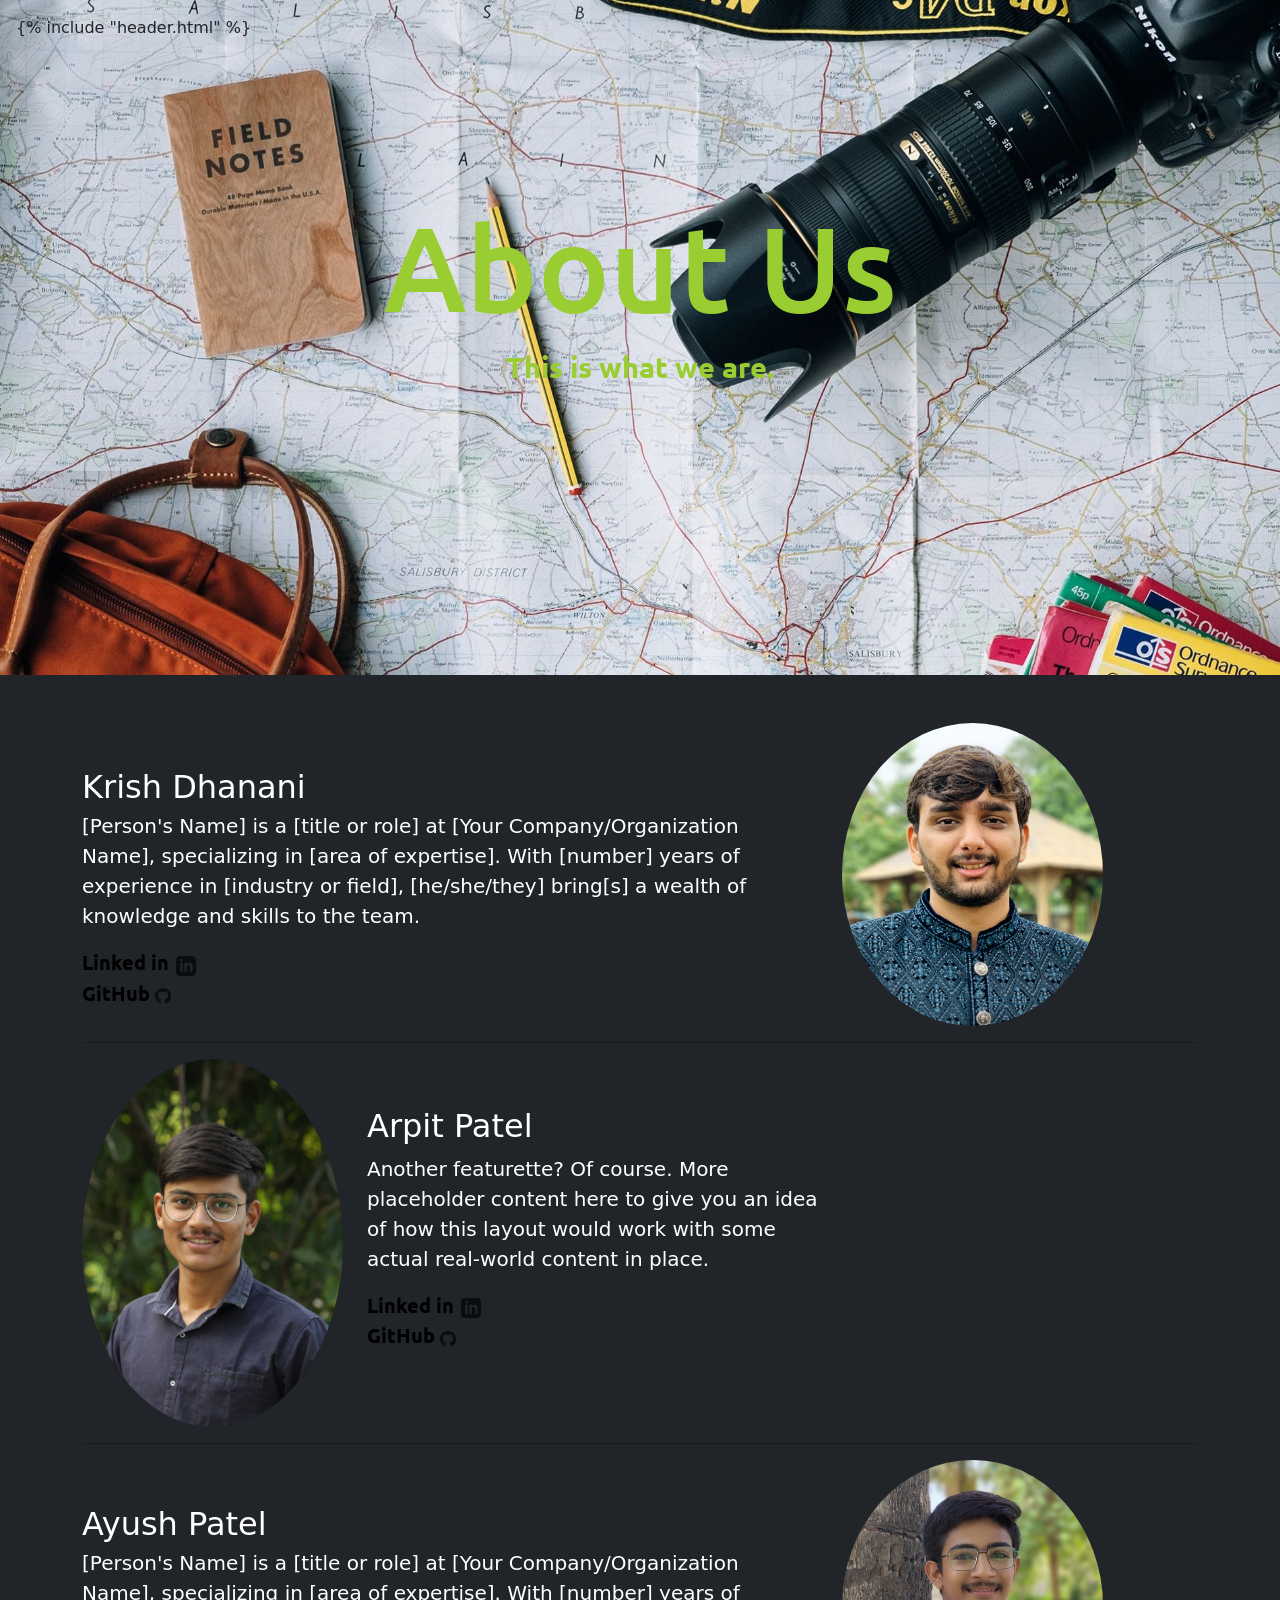
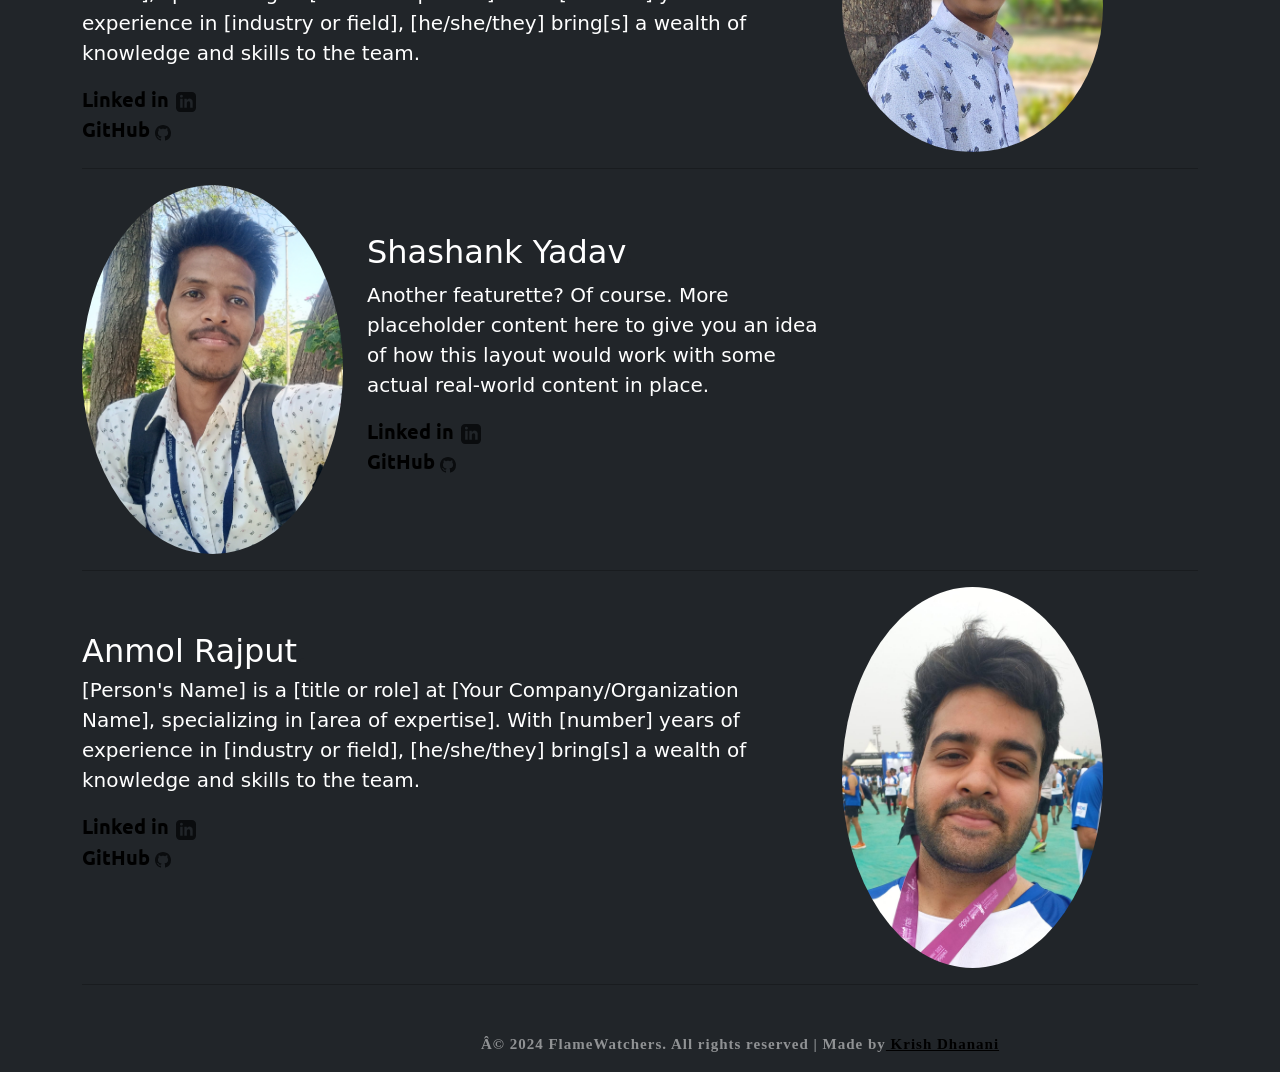
<file: templates/About.html>
<!DOCTYPE html>
<html>
    <head>
        <title>FlameWatchers</title>
        <style>
            a.no-underline{
                font-weight: bold;
                text-decoration: none;
                font-family: "Ubuntu";
                color: orange;
            }
            a.no-underline1{
                font-weight: bold;
                text-decoration: none;
                font-family: "Ubuntu";
                color: black;
            }
            .about{
                background: url("../static/assets/img/about-bg.jpg");
                background-size: cover;
                height: 75vh;
            }

            .h1{
                font-weight: bold;
            }

            .abb{
                justify-content: center;
                align-items: center;
                text-align: center;
                margin-top: 150px !important;
                color: yellowgreen;
                font-family: "Ubuntu";
                font-weight: bold;
                font-size: 29px;
            }
            .atitle{
                font-size: 120px;
            }
            .f{
                justify-content: center;
                align-items: center;
                text-align: center;
            }
            .fcolor{
                color: black;
            }
            .arpitphoto{
                border-radius: 50%
            }
            .txtcolor{
                color: white;
            }
            .bold{
                font-family: "Merriweather";
                font-weight: bolder;
                font-size: 15px;
                color: white;
                letter-spacing: 1px;
                margin-left: 200px;
                  margin-top: 100px;
                }
        </style>

        <link
            href="https://cdn.jsdelivr.net/npm/bootstrap@5.3.3/dist/css/bootstrap.min.css"
            rel="stylesheet"
            integrity="sha384-QWTKZyjpPEjISv5WaRU9OFeRpok6YctnYmDr5pNlyT2bRjXh0JMhjY6hW+ALEwIH"
            crossorigin="anonymous"
        >
        <link rel="preconnect" href="https://fonts.googleapis.com">
<link rel="preconnect" href="https://fonts.gstatic.com" crossorigin>
<link href="https://fonts.googleapis.com/css2?family=Ubuntu:ital,wght@0,300;0,400;0,500;0,700;1,300;1,400;1,500;1,700&display=swap" rel="stylesheet">

</head>
<body class="bg-dark">
    <div class="about">
        <div class="cover-container d-flex w-100 h-100 p-3 mx-auto flex-column">
            <nav class="mb-1">
                <div>
                    {% include "header.html" %}
            </nav>
            <div class="row gx-4 gx-lg-5 justify-content-center ">
              <div class="col-md-10 col-lg-8 col-xl-7">
                <div class="page-heading abb">
                  <h1 class="atitle">About Us</h1>
                  <span class="subheading">This is what we are.</span>
                </div>
              </div>
            </div>
        </div>
    </div>


    <main class="container mt-5">
        <div class="row featurette">
          <div class="col-md-8 mt-5">
            <h2 class="featurette-heading txtcolor font-weight-bold lh-1">Krish Dhanani<span class="text-body-secondary">.</span></h2>
            <p class="lead txtcolor">[Person's Name] is a [title or role] at [Your Company/Organization Name], specializing in [area of expertise]. With [number] years of experience in [industry or field], [he/she/they] bring[s] a wealth of knowledge and skills to the team.</p>
            <a class="lead no-underline1 txtcolor">Linked in
                <a href="https://www.linkedin.com/in/krish-dhanani/">
                <svg xmlns="http://www.w3.org/2000/svg" fill="none" height="24" width="24" viewBox="0 0 24 24"><title>Linkedin Icon</title><path fill="#0A0C0E" fill-rule="evenodd" d="M18.667 17.834h-2.5v-4.667c0-2.811-3.333-2.6-3.333 0v4.667h-2.5V8.667h2.5v1.467a3.167 3.167 0 0 1 5.833 2.066v5.634ZM7.422 7.612a1.478 1.478 0 1 1 1.456-1.467c0 .806-.65 1.46-1.456 1.467Zm1.244 10.22h-2.5V8.667h2.5v9.167ZM17.833 2H6.167A4.167 4.167 0 0 0 2 6.167v11.666A4.167 4.167 0 0 0 6.167 22h11.666A4.167 4.167 0 0 0 22 17.833V6.167A4.167 4.167 0 0 0 17.833 2Z" clip-rule="evenodd"></path></svg></a>
                </a>
              <br>
              <a class="lead no-underline1 txtcolor">GitHub
                  <a href="https://github.com/KrishDhanani">
                  <svg xmlns="http://www.w3.org/2000/svg" width="16" height="16" fill="currentColor" class="bi bi-github" viewBox="0 0 16 16"><path fill="#0A0C0E" d="M8 0C3.58 0 0 3.58 0 8c0 3.54 2.29 6.53 5.47 7.59.4.07.55-.17.55-.38 0-.19-.01-.82-.01-1.49-2.01.37-2.53-.49-2.69-.94-.09-.23-.48-.94-.82-1.13-.28-.15-.68-.52-.01-.53.63-.01 1.08.58 1.23.82.72 1.21 1.87.87 2.33.66.07-.52.28-.87.51-1.07-1.78-.2-3.64-.89-3.64-3.95 0-.87.31-1.59.82-2.15-.08-.2-.36-1.02.08-2.12 0 0 .67-.21 2.2.82.64-.18 1.32-.27 2-.27s1.36.09 2 .27c1.53-1.04 2.2-.82 2.2-.82.44 1.1.16 1.92.08 2.12.51.56.82 1.27.82 2.15 0 3.07-1.87 3.75-3.65 3.95.29.25.54.73.54 1.48 0 1.07-.01 1.93-.01 2.2 0 .21.15.46.55.38A8.01 8.01 0 0 0 16 8c0-4.42-3.58-8-8-8"/></svg></a>
              </a>
          </div>
          <div class="col-md-3">
            <img src="../static/assets/img/krish.jpg" class="bd-placeholder-img rounded-circle bd-placeholder-img-lg featurette-image img-fluid mx-auto" alt="Your Image Alt Text">
          </div>
        </div>
        <hr class="fcolor featurette-divider">
        <div class="row featurette">
          <div class="col-md-5 order-md-1 mt-5">
            <h2 class="featurette-heading font-weight-bold txtcolor">Arpit Patel<span class="text-body-secondary">.</span></h2>
            <p class="lead txtcolor">Another featurette? Of course. More placeholder content here to give you an idea of how this layout would work with some actual real-world content in place.</p>
            <a class="lead no-underline1 txtcolor">Linked in
                <a href="https://www.linkedin.com/in/arpit-patel-016aa8270?utm_source=share&utm_campaign=share_via&utm_content=profile&utm_medium=android_app">
                <svg xmlns="http://www.w3.org/2000/svg" fill="none" height="24" width="24" viewBox="0 0 24 24"><title>Linkedin Icon</title><path fill="#0A0C0E" fill-rule="evenodd" d="M18.667 17.834h-2.5v-4.667c0-2.811-3.333-2.6-3.333 0v4.667h-2.5V8.667h2.5v1.467a3.167 3.167 0 0 1 5.833 2.066v5.634ZM7.422 7.612a1.478 1.478 0 1 1 1.456-1.467c0 .806-.65 1.46-1.456 1.467Zm1.244 10.22h-2.5V8.667h2.5v9.167ZM17.833 2H6.167A4.167 4.167 0 0 0 2 6.167v11.666A4.167 4.167 0 0 0 6.167 22h11.666A4.167 4.167 0 0 0 22 17.833V6.167A4.167 4.167 0 0 0 17.833 2Z" clip-rule="evenodd"></path></svg></a>
                </a>
              <br>
              <a class="lead no-underline1 txtcolor">GitHub
                  <a href="https://github.com/KrishDhanani">
                  <svg xmlns="http://www.w3.org/2000/svg" width="16" height="16" fill="currentColor" class="bi bi-github" viewBox="0 0 16 16"><path fill="#0A0C0E" d="M8 0C3.58 0 0 3.58 0 8c0 3.54 2.29 6.53 5.47 7.59.4.07.55-.17.55-.38 0-.19-.01-.82-.01-1.49-2.01.37-2.53-.49-2.69-.94-.09-.23-.48-.94-.82-1.13-.28-.15-.68-.52-.01-.53.63-.01 1.08.58 1.23.82.72 1.21 1.87.87 2.33.66.07-.52.28-.87.51-1.07-1.78-.2-3.64-.89-3.64-3.95 0-.87.31-1.59.82-2.15-.08-.2-.36-1.02.08-2.12 0 0 .67-.21 2.2.82.64-.18 1.32-.27 2-.27s1.36.09 2 .27c1.53-1.04 2.2-.82 2.2-.82.44 1.1.16 1.92.08 2.12.51.56.82 1.27.82 2.15 0 3.07-1.87 3.75-3.65 3.95.29.25.54.73.54 1.48 0 1.07-.01 1.93-.01 2.2 0 .21.15.46.55.38A8.01 8.01 0 0 0 16 8c0-4.42-3.58-8-8-8"/></svg></a>
              </a>
          </div>
          <div class="col-md-3 ">
            <img src="../static/assets/img/arpit1.jpg" class="bd-placeholder-img rounded-circle bd-placeholder-img-lg featurette-image img-fluid mx-auto" alt="Your Image Alt Text">
          </div>
        </div>
        <hr class="fcolor featurette-divider">
        <div class="row featurette">
          <div class="col-md-8 mt-5">
            <h2 class="featurette-heading font-weight-bold lh-1 txtcolor">Ayush Patel<span class="text-body-secondary">.</span></h2>
            <p class="lead txtcolor">[Person's Name] is a [title or role] at [Your Company/Organization Name], specializing in [area of expertise]. With [number] years of experience in [industry or field], [he/she/they] bring[s] a wealth of knowledge and skills to the team.</p>
            <a class="lead no-underline1 txtcolor">Linked in
                <a href="https://www.linkedin.com/in/krish-dhanani/">
                <svg xmlns="http://www.w3.org/2000/svg" fill="none" height="24" width="24" viewBox="0 0 24 24"><title>Linkedin Icon</title><path fill="#0A0C0E" fill-rule="evenodd" d="M18.667 17.834h-2.5v-4.667c0-2.811-3.333-2.6-3.333 0v4.667h-2.5V8.667h2.5v1.467a3.167 3.167 0 0 1 5.833 2.066v5.634ZM7.422 7.612a1.478 1.478 0 1 1 1.456-1.467c0 .806-.65 1.46-1.456 1.467Zm1.244 10.22h-2.5V8.667h2.5v9.167ZM17.833 2H6.167A4.167 4.167 0 0 0 2 6.167v11.666A4.167 4.167 0 0 0 6.167 22h11.666A4.167 4.167 0 0 0 22 17.833V6.167A4.167 4.167 0 0 0 17.833 2Z" clip-rule="evenodd"></path></svg></a>
                </a>
              <br>
              <a class="lead no-underline1 txtcolor">GitHub
                  <a href="https://github.com/KrishDhanani">
                  <svg xmlns="http://www.w3.org/2000/svg" width="16" height="16" fill="currentColor" class="bi bi-github" viewBox="0 0 16 16"><path fill="#0A0C0E" d="M8 0C3.58 0 0 3.58 0 8c0 3.54 2.29 6.53 5.47 7.59.4.07.55-.17.55-.38 0-.19-.01-.82-.01-1.49-2.01.37-2.53-.49-2.69-.94-.09-.23-.48-.94-.82-1.13-.28-.15-.68-.52-.01-.53.63-.01 1.08.58 1.23.82.72 1.21 1.87.87 2.33.66.07-.52.28-.87.51-1.07-1.78-.2-3.64-.89-3.64-3.95 0-.87.31-1.59.82-2.15-.08-.2-.36-1.02.08-2.12 0 0 .67-.21 2.2.82.64-.18 1.32-.27 2-.27s1.36.09 2 .27c1.53-1.04 2.2-.82 2.2-.82.44 1.1.16 1.92.08 2.12.51.56.82 1.27.82 2.15 0 3.07-1.87 3.75-3.65 3.95.29.25.54.73.54 1.48 0 1.07-.01 1.93-.01 2.2 0 .21.15.46.55.38A8.01 8.01 0 0 0 16 8c0-4.42-3.58-8-8-8"/></svg></a>
              </a>
          </div>
          <div class="col-md-3">
            <img src="../static/assets/img/ayush.jpg" class="bd-placeholder-img rounded-circle bd-placeholder-img-lg featurette-image img-fluid mx-auto" alt="Your Image Alt Text">
          </div>
        </div>
        <hr class="fcolor featurette-divider">
        <div class="row featurette">
          <div class="col-md-5 order-md-1 mt-5">
            <h2 class="featurette-heading font-weight-bold txtcolor">Shashank Yadav<span class="text-body-secondary">.</span></h2>
            <p class="lead txtcolor">Another featurette? Of course. More placeholder content here to give you an idea of how this layout would work with some actual real-world content in place.</p>
            <a class="lead no-underline1 txtcolor">Linked in
                <a href="https://www.linkedin.com/in/shashank-yadav-3a565926a?utm_source=share&utm_campaign=share_via&utm_content=profile&utm_medium=android_app">
                <svg xmlns="http://www.w3.org/2000/svg" fill="none" height="24" width="24" viewBox="0 0 24 24"><title>Linkedin Icon</title><path fill="#0A0C0E" fill-rule="evenodd" d="M18.667 17.834h-2.5v-4.667c0-2.811-3.333-2.6-3.333 0v4.667h-2.5V8.667h2.5v1.467a3.167 3.167 0 0 1 5.833 2.066v5.634ZM7.422 7.612a1.478 1.478 0 1 1 1.456-1.467c0 .806-.65 1.46-1.456 1.467Zm1.244 10.22h-2.5V8.667h2.5v9.167ZM17.833 2H6.167A4.167 4.167 0 0 0 2 6.167v11.666A4.167 4.167 0 0 0 6.167 22h11.666A4.167 4.167 0 0 0 22 17.833V6.167A4.167 4.167 0 0 0 17.833 2Z" clip-rule="evenodd"></path></svg></a>
                </a>
              <br>
              <a class="lead no-underline1 txtcolor">GitHub
                  <a href="https://github.com/Shashank51yadav">
                  <svg xmlns="http://www.w3.org/2000/svg" width="16" height="16" fill="currentColor" class="bi bi-github" viewBox="0 0 16 16"><path fill="#0A0C0E" d="M8 0C3.58 0 0 3.58 0 8c0 3.54 2.29 6.53 5.47 7.59.4.07.55-.17.55-.38 0-.19-.01-.82-.01-1.49-2.01.37-2.53-.49-2.69-.94-.09-.23-.48-.94-.82-1.13-.28-.15-.68-.52-.01-.53.63-.01 1.08.58 1.23.82.72 1.21 1.87.87 2.33.66.07-.52.28-.87.51-1.07-1.78-.2-3.64-.89-3.64-3.95 0-.87.31-1.59.82-2.15-.08-.2-.36-1.02.08-2.12 0 0 .67-.21 2.2.82.64-.18 1.32-.27 2-.27s1.36.09 2 .27c1.53-1.04 2.2-.82 2.2-.82.44 1.1.16 1.92.08 2.12.51.56.82 1.27.82 2.15 0 3.07-1.87 3.75-3.65 3.95.29.25.54.73.54 1.48 0 1.07-.01 1.93-.01 2.2 0 .21.15.46.55.38A8.01 8.01 0 0 0 16 8c0-4.42-3.58-8-8-8"/></svg></a>
              </a>
          </div>
          <div class="col-md-3 ">
            <img src="../static/assets/img/shashank.jpg" class="bd-placeholder-img rounded-circle bd-placeholder-img-lg featurette-image img-fluid mx-auto" alt="Your Image Alt Text">
          </div>
        </div>
        <hr class="fcolor featurette-divider">
        <div class="row featurette">
          <div class="col-md-8 mt-5">
            <h2 class="featurette-heading font-weight-bold lh-1 txtcolor">Anmol Rajput<span class="text-body-secondary">.</span></h2>
            <p class="lead txtcolor">[Person's Name] is a [title or role] at [Your Company/Organization Name], specializing in [area of expertise]. With [number] years of experience in [industry or field], [he/she/they] bring[s] a wealth of knowledge and skills to the team.</p>
            <a class="lead no-underline1 txtcolor">Linked in
                <a href="https://www.linkedin.com/in/anmol-rajput-47649a250?utm_source=share&utm_campaign=share_via&utm_content=profile&utm_medium=android_app">
                <svg xmlns="http://www.w3.org/2000/svg" fill="none" height="24" width="24" viewBox="0 0 24 24"><title>Linkedin Icon</title><path fill="#0A0C0E" fill-rule="evenodd" d="M18.667 17.834h-2.5v-4.667c0-2.811-3.333-2.6-3.333 0v4.667h-2.5V8.667h2.5v1.467a3.167 3.167 0 0 1 5.833 2.066v5.634ZM7.422 7.612a1.478 1.478 0 1 1 1.456-1.467c0 .806-.65 1.46-1.456 1.467Zm1.244 10.22h-2.5V8.667h2.5v9.167ZM17.833 2H6.167A4.167 4.167 0 0 0 2 6.167v11.666A4.167 4.167 0 0 0 6.167 22h11.666A4.167 4.167 0 0 0 22 17.833V6.167A4.167 4.167 0 0 0 17.833 2Z" clip-rule="evenodd"></path></svg></a>
                </a>
              <br>
              <a class="lead no-underline1 txtcolor">GitHub
                  <a href="https://github.com/Anmol2306">
                  <svg xmlns="http://www.w3.org/2000/svg" width="16" height="16" fill="currentColor" class="bi bi-github" viewBox="0 0 16 16"><path fill="#0A0C0E" d="M8 0C3.58 0 0 3.58 0 8c0 3.54 2.29 6.53 5.47 7.59.4.07.55-.17.55-.38 0-.19-.01-.82-.01-1.49-2.01.37-2.53-.49-2.69-.94-.09-.23-.48-.94-.82-1.13-.28-.15-.68-.52-.01-.53.63-.01 1.08.58 1.23.82.72 1.21 1.87.87 2.33.66.07-.52.28-.87.51-1.07-1.78-.2-3.64-.89-3.64-3.95 0-.87.31-1.59.82-2.15-.08-.2-.36-1.02.08-2.12 0 0 .67-.21 2.2.82.64-.18 1.32-.27 2-.27s1.36.09 2 .27c1.53-1.04 2.2-.82 2.2-.82.44 1.1.16 1.92.08 2.12.51.56.82 1.27.82 2.15 0 3.07-1.87 3.75-3.65 3.95.29.25.54.73.54 1.48 0 1.07-.01 1.93-.01 2.2 0 .21.15.46.55.38A8.01 8.01 0 0 0 16 8c0-4.42-3.58-8-8-8"/></svg></a>
              </a>
          </div>
          <div class="col-md-3">
            <img src="../static/assets/img/anmol.jpg" class="bd-placeholder-img rounded-circle bd-placeholder-img-lg featurette-image img-fluid mx-auto" alt="Your Image Alt Text">
          </div>
        </div>
        <hr class="fcolor featurette-divider">
    </main>
<div class="container mt-5">
      <footer class="mt-auto bold f mt-5">
        <p class="text-white-50 footer-font-size">© 2024 FlameWatchers.  All rights reserved | Made by<a href="https://github.com/KrishDhanani" target="_blank" class="heading0 fcolor footer-font-size"> Krish Dhanani</a></p>
      </footer>
</div>

    </body>
</html>
</file>
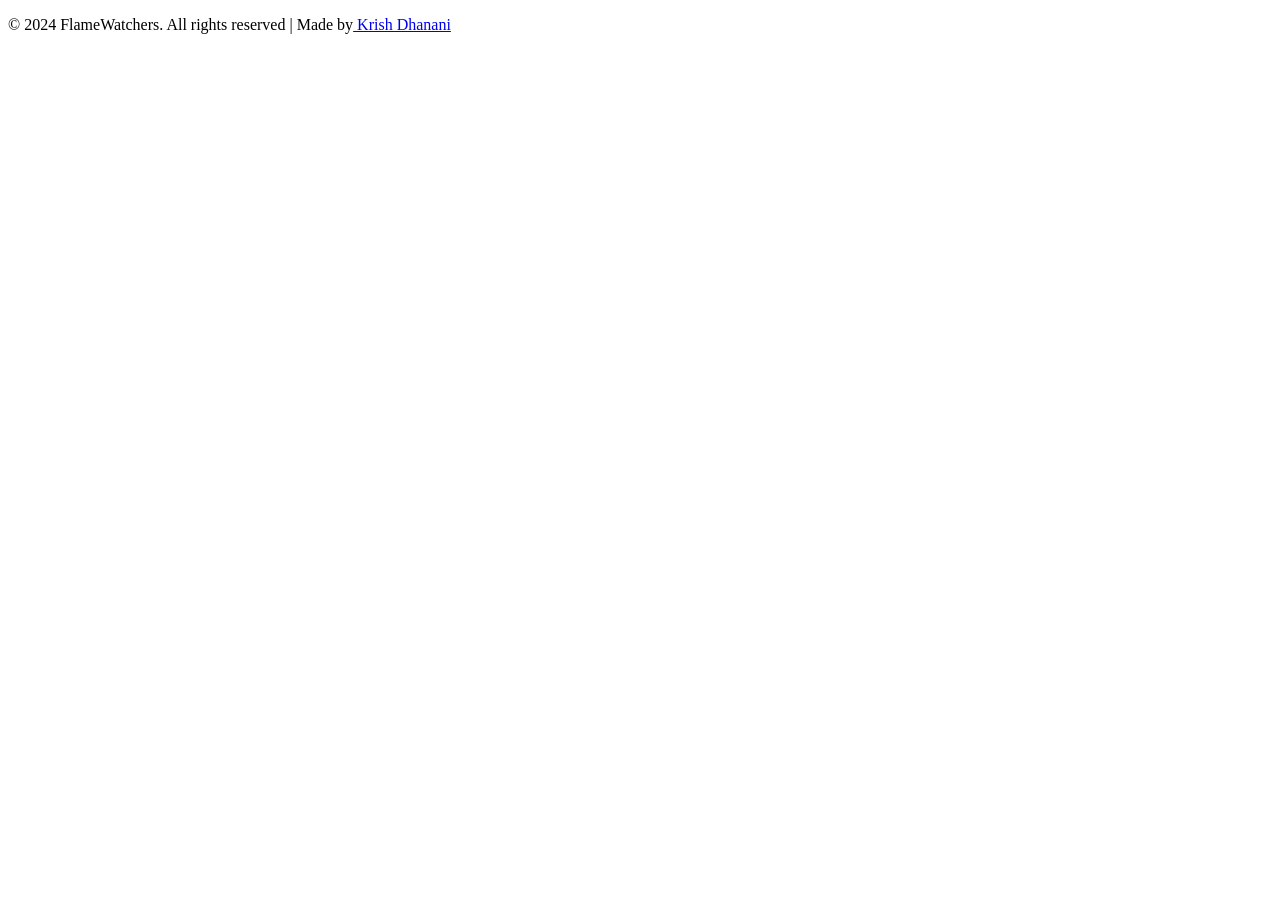
<file: templates/footer.html>
<!DOCTYPE html>
<html lang="en">
<head>
    <meta charset="UTF-8">
        <title>Title</title>
</head>
<body>
<!-- Footer-->
        <div class="container">
          <footer class="mt-auto bold">
            <p class="text-white-50 footer-font-size">© 2024 FlameWatchers.  All rights reserved | Made by<a href="https://github.com/KrishDhanani" target="_blank" class="heading0 footer-font-size"> Krish Dhanani</a></p>
          </footer>
        </div>
    <!-- Bootstrap core JS-->
        <script src="https://cdn.jsdelivr.net/npm/bootstrap@5.2.3/dist/js/bootstrap.bundle.min.js"></script>
</body>
</html>
</file>
